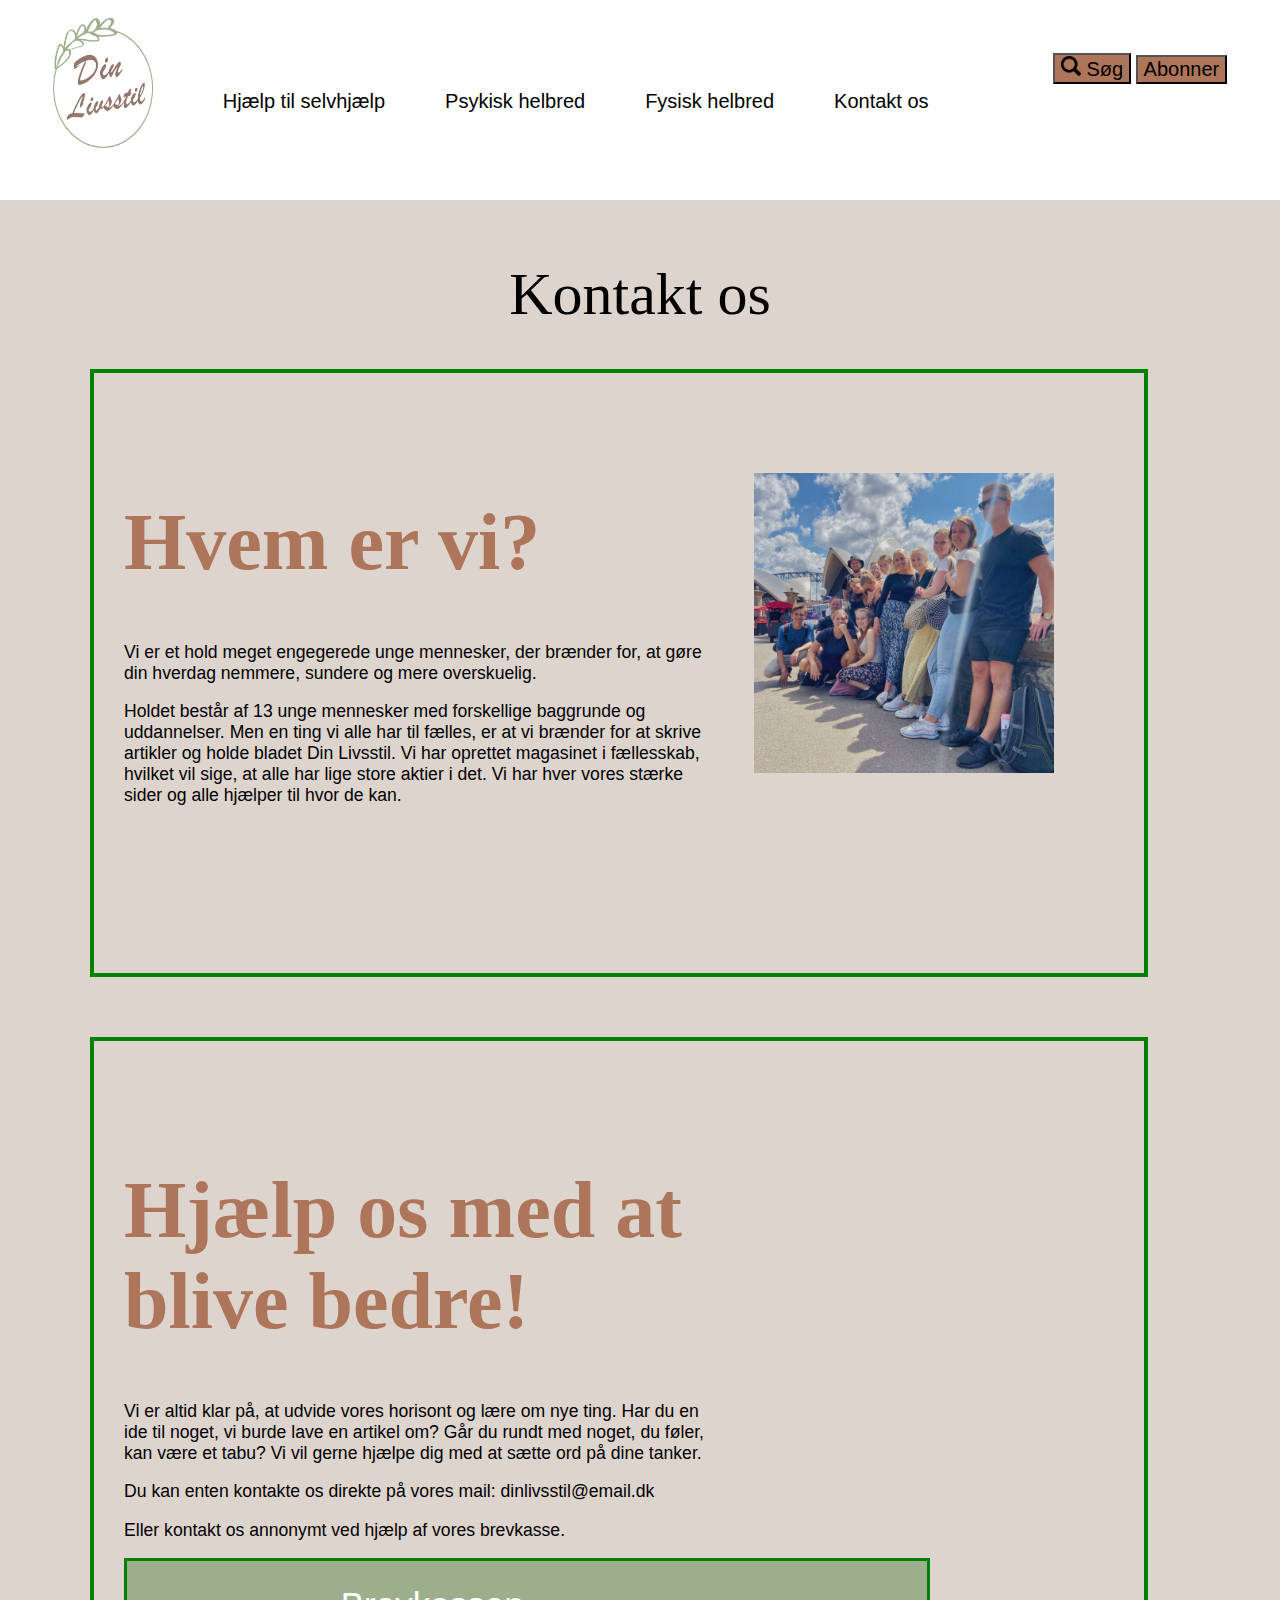
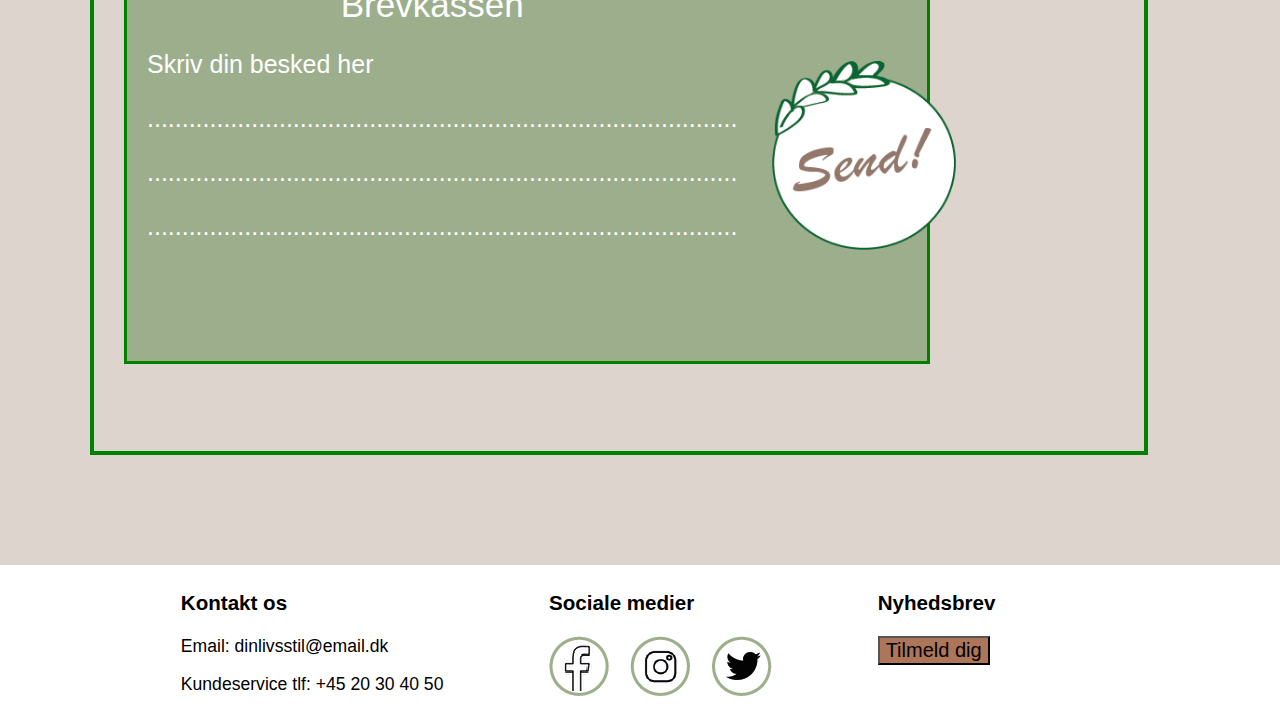
<file: kontakt.html>
<!DOCTYPE html>
<html lang="en">
<head>
  <meta charset="UTF-8">
  <meta name="viewport" content="width=device-width, initial-scale=1.0">
  <meta http-equiv="X-UA-Compatible" content="ie=edge">
  <title>Din livsstil</title>
  <link rel="stylesheet" href="css/style.css">
</head>
<body>

<header>

  <div id="knapper">

  <button type="button">
      <img src="images/soeg.png" alt="søg" style="width:20px">
    Søg
  </button>
  <button type="button">Abonner</button>
  </div>

    <div class="headerindhold">
      <div id="logo">

      <a href="index.html">
        <img src="images/livsstillogo.png" alt="logo" style="width: 100px; height: 130px;">
    </a>
      </div>

</div>
  <nav>
  <ul class="menu">
  <li>
    <a href="selvhjaelp.html">Hjælp til selvhjælp</a>
    <ul class="submenu">
      <li><a href="nr1.html">Hyg med dig selv</a></li>
      <li><a href="nr2.html">Indbyg afstresning i din hverdag</a></li>
      <li><a href="nr3.html">Du skal nok nå det hele</a></li>
    </ul>
  </li>
  <li>
    <a href="...">Psykisk helbred</a>
    <ul class="submenu">
      <li><a href="...">Fomo</a></li>
      <li><a href="...">Tabu</a></li>
    </ul>
  </li>
  <li>
    <a href="...">Fysisk helbred</a>
    <ul class="submenu">
      <li><a href="...">God kost</a></li>
      <li><a href="...">Sjov motion</a></li>
    </ul>
  </li>
  <li>
    <a href="kontakt.html">Kontakt os</a>
  </li>
</ul>
</nav>

</header>

<div class="wrap2">

<h1 id="overskrift"> Kontakt os </h1>


  <div class="indholdkasse">

  <div class="indholdtekst" style= "height: 500px">
    <h1 id="oktober"> Hvem er vi?</h1>
    <p>Vi er et hold meget engegerede unge mennesker,
der brænder for, at gøre din hverdag nemmere,
sundere og mere overskuelig.</p>
<p> Holdet består af 13 unge mennesker med forskellige baggrunde og uddannelser.
Men en ting vi alle har til fælles, er at vi brænder for at skrive artikler og holde bladet
Din Livsstil. Vi har oprettet magasinet i fællesskab, hvilket vil sige, at alle har lige store aktier i det.
Vi har hver vores stærke sider og alle hjælper til hvor de kan. </p>
  </div>

  <img id="billeder2" src="images/hold.jpg" alt="holdet">

    </div>


    <div class="indholdkasse" style= "height: 950px">

    <div class="indholdtekst">
      <h1 id="oktober"> Hjælp os med at blive bedre!</h1>
      <p>Vi er altid klar på, at udvide vores horisont og lære om nye ting.
Har du en ide til noget, vi burde lave en artikel om? Går du rundt med noget,
du føler, kan være et tabu? Vi vil gerne hjælpe dig med at sætte ord på dine tanker. </p>
  <p> Du kan enten kontakte os direkte på vores mail: dinlivsstil@email.dk</p>
  <p>Eller kontakt os annonymt ved hjælp af vores brevkasse.</p>

  <div class="brevkassen">
    <div class="brevtekst">
  <h1 id=brevkasse> Brevkassen</h1>
  <p id=besked> Skriv din besked her</p>
  <p id=linje> .....................................................................................</p>
  <p id=linje> .....................................................................................</p>
  <p id=linje> .....................................................................................</p>
  </div>

  <img id=knap src="images/sendknap.png" alt="sendknap" style= "width: 200px ; height: 200px">

  </div>

    </div>




      </div>




</div>


<footer class= "footer">
  <article class="footertekst">
    <h3> Kontakt os </h3>
      <p>Email: dinlivsstil@email.dk</p>
      <p>Kundeservice tlf: +45 20 30 40 50</p>
  </article>

<article class="footertekst">
  <h3> Sociale medier </h3>
  <a href="https://www.instagram.com/annicaholst/">
    <img src="images/socialemedier.png" alt="SoMe">
    </a>
</article>

<article class="footertekst">
  <h3> Nyhedsbrev </h3>
    <button type="button">Tilmeld dig</button>
</article>
  </footer>


</body>
</html>
</file>
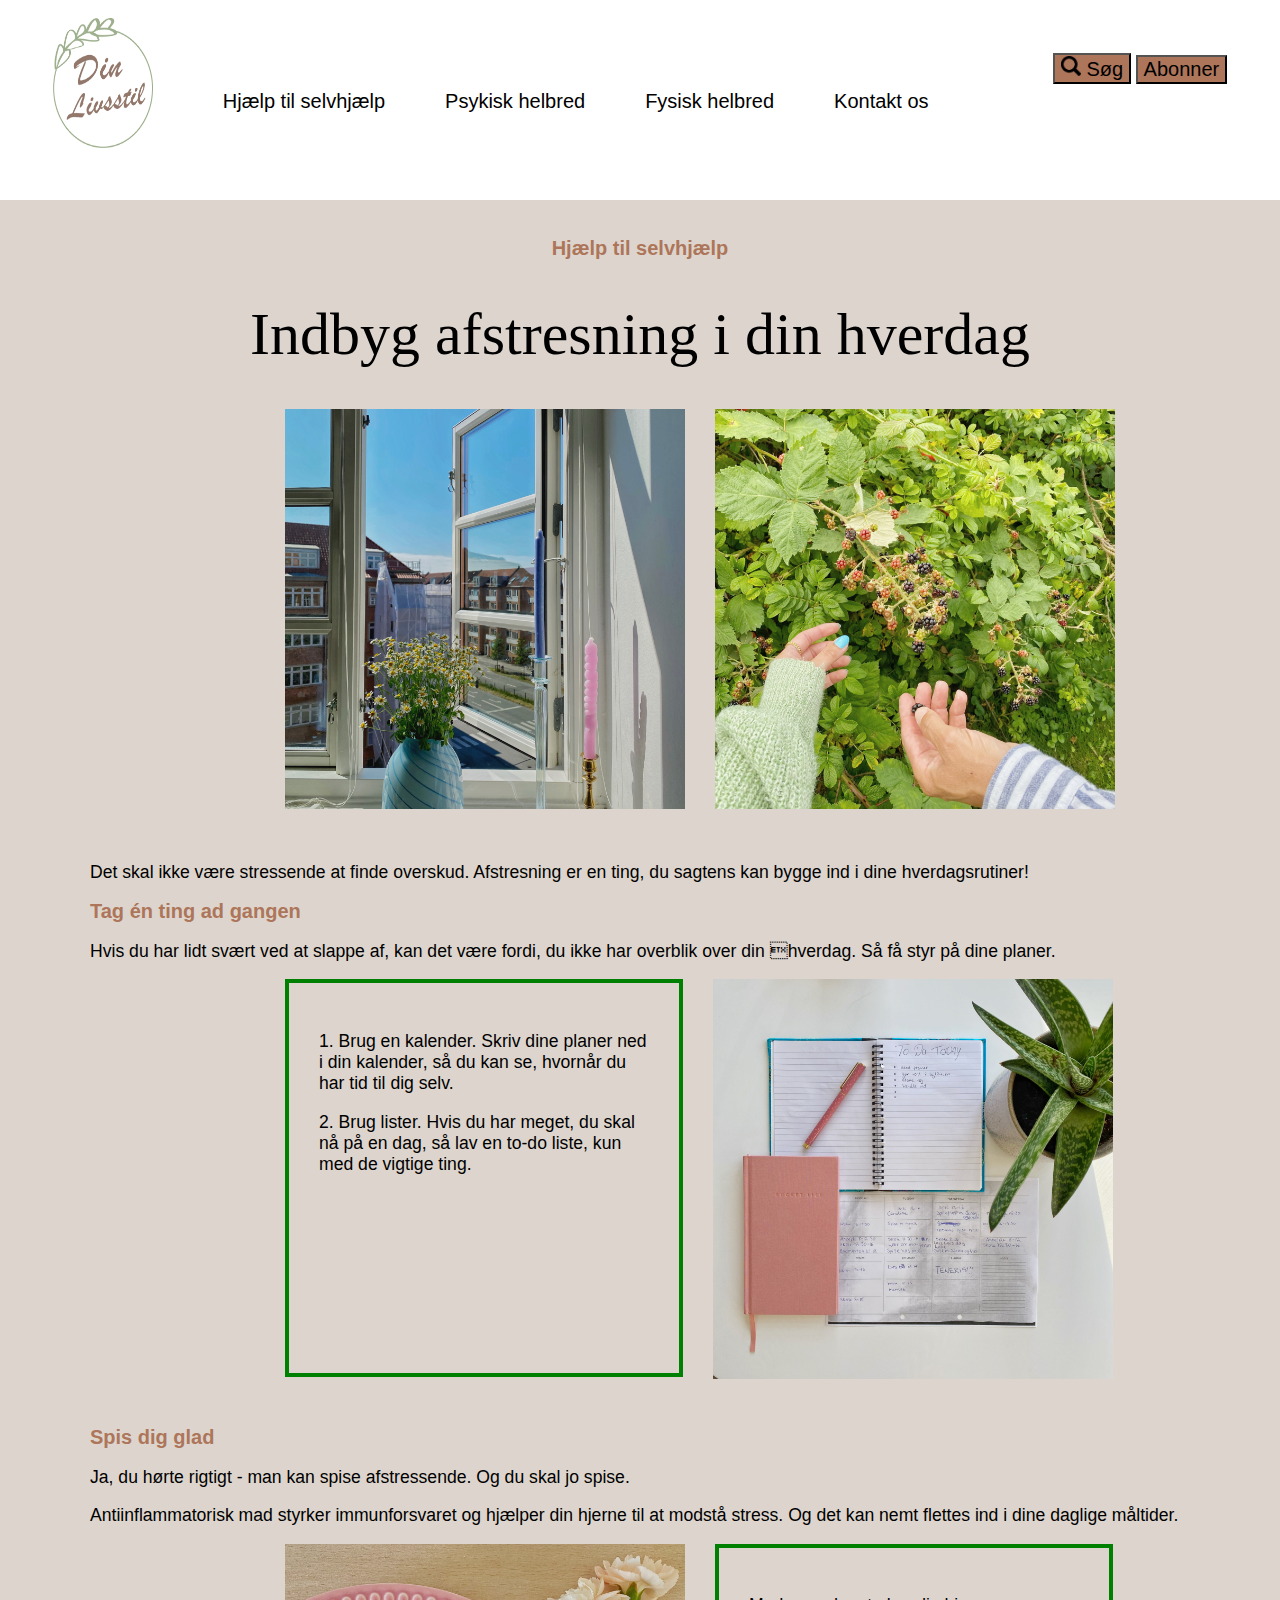
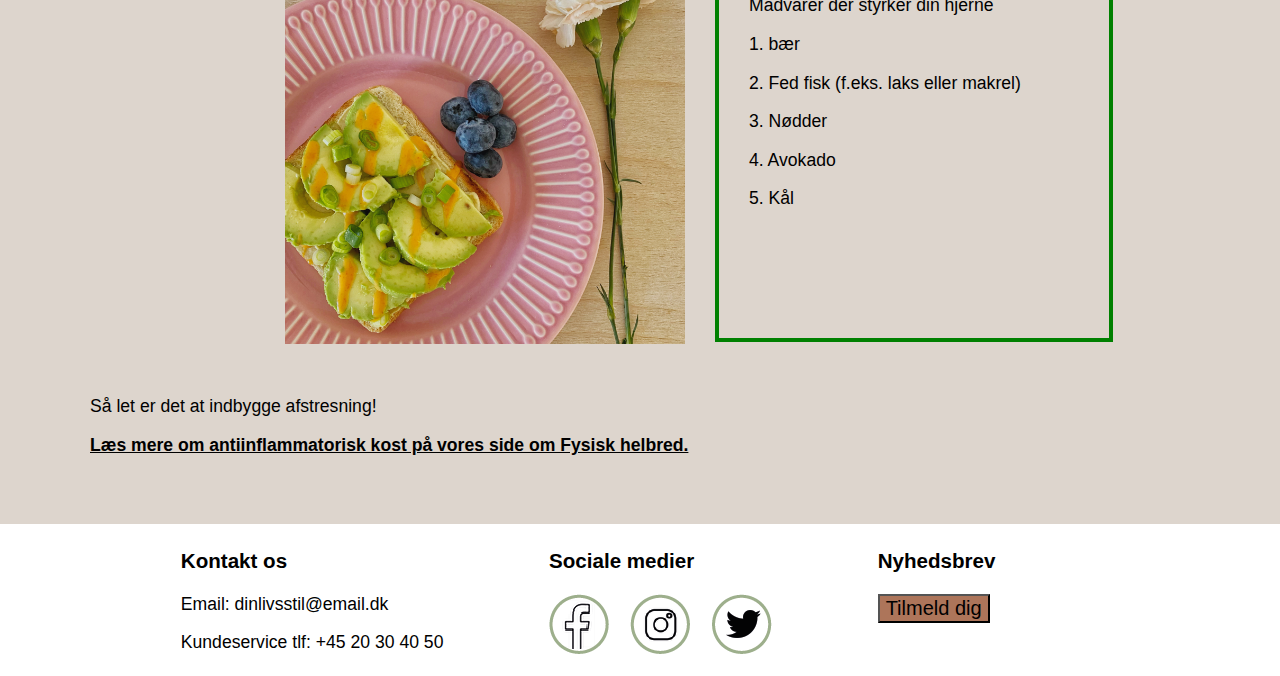
<file: nr2.html>
<!DOCTYPE html>
<html lang="en">
<head>
  <meta charset="UTF-8">
  <meta name="viewport" content="width=device-width, initial-scale=1.0">
  <meta http-equiv="X-UA-Compatible" content="ie=edge">
  <title>Din livsstil</title>
  <link rel="stylesheet" href="css/style.css">
</head>
<body>

<header>

  <div id="knapper">

  <button type="button">
      <img src="images/soeg.png" alt="søg" style="width:20px">
    Søg
  </button>
  <button type="button">Abonner</button>
  </div>

    <div class="headerindhold">
      <div id="logo">

      <a href="index.html">
        <img src="images/livsstillogo.png" alt="logo" style="width: 100px; height: 130px;">
    </a>
      </div>

</div>
  <nav>
  <ul class="menu">
  <li>
    <a href="selvhjaelp.html">Hjælp til selvhjælp</a>
    <ul class="submenu">
      <li><a href="nr1.html">Hyg med dig selv</a></li>
      <li><a href="nr2.html">Indbyg afstresning i din hverdag</a></li>
      <li><a href="nr3.html"> Du skal nok nå det hele</a></li>
    </ul>
  </li>
  <li>
    <a href="...">Psykisk helbred</a>
    <ul class="submenu">
      <li><a href="...">Fomo</a></li>
      <li><a href="...">Tabu</a></li>
    </ul>
  </li>
  <li>
    <a href="...">Fysisk helbred</a>
    <ul class="submenu">
      <li><a href="...">God kost</a></li>
      <li><a href="...">Sjov motion</a></li>
    </ul>
  </li>
  <li>
    <a href="kontakt.html">Kontakt os</a>
  </li>
</ul>
</nav>

</header>


<div class="wrap2">
<h2 id="hts"> Hjælp til selvhjælp</h2>
<h1 id="overskrift"> Indbyg afstresning i din hverdag </h1>

<div class="billeder">
  <img id= "billeder" src="images/vindue.jpg" alt="vindue">

  <img id="billeder" src="images/baer.JPG" alt="bær">
</div>

<p>Det skal ikke være stressende at finde overskud. Afstresning er en ting, du sagtens kan
bygge ind i dine hverdagsrutiner!</p>

<h2 id="småoverskrifter"> Tag én ting ad gangen</h2>
<p> Hvis du har lidt svært ved at slappe af, kan det være fordi, du ikke har overblik over din hverdag. Så få styr på dine planer.</p>


<div class="indhold">

  <div class=box>
    <p style> 1. Brug en kalender. Skriv dine
  planer ned i din kalender, så du
  kan se, hvornår du har tid til
  dig selv.</p>
  <p> 2. Brug lister. Hvis du har meget,
  du skal nå på en dag, så lav en
    to-do liste, kun med de vigtige
  ting.</p>

</div>

<img id="billeder" src="images/noter.JPG" alt="noter">

  </div>

  <h2 id="småoverskrifter"> Spis dig glad</h2>
  <p> Ja, du hørte rigtigt - man kan spise afstressende. Og du skal jo spise.</p>
  <p> Antiinflammatorisk mad styrker immunforsvaret og hjælper din hjerne til at modstå stress.
Og det kan nemt flettes ind i dine daglige måltider. </p>


<div class="indhold">

  <img id=billeder src="images/mad.JPG" alt="mad">


  <div class=box>
    <p style>  Madvarer der styrker din hjerne</p>
    <p> 1. bær </p>
    <p> 2. Fed fisk (f.eks. laks eller makrel)</p>
    <p> 3. Nødder </p>
    <p> 4. Avokado </p>
    <p> 5. Kål </p>

</div>

  </div>

  <p>Så let er det at indbygge afstresning!</p>
  <p id=eksempel>
  Læs mere om antiinflammatorisk kost på vores side om Fysisk helbred.
  </p>

</div>

<footer class= "footer">
  <article class="footertekst">
    <h3> Kontakt os </h3>
      <p>Email: dinlivsstil@email.dk</p>
      <p>Kundeservice tlf: +45 20 30 40 50</p>
  </article>

<article class="footertekst">
  <h3> Sociale medier </h3>
  <a href="https://www.instagram.com/annicaholst/">
    <img src="images/socialemedier.png" alt="SoMe">
    </a>
</article>

<article class="footertekst">
  <h3> Nyhedsbrev </h3>
    <button type="button">Tilmeld dig</button>
</article>

  </footer>


</body>
</file>
<file: css/style.css>
/* med et undermenu-niveau */
.menu {
display: inline-flex;
font-family: "Kohinoor Telugu", sans-serif;
list-style-type: none;
float:inherit;
padding-top: 70px;
font-size: 20px;

}

.menu a {
  padding: 0px 30px;
}


.submenu { display: none;}

.menu>li:hover>.submenu {
  display:block;
  list-style-type: none;
  font-size: 15px;
}

/*
Hvis der er behov for flere niveauer, så prøv:

.menu li>ul { display: none; }
.menu li:hover>ul { display: block; }
*/

/* Google fonts (NB: load før :root) */
@import url('https://fonts.googleapis.com/css2?family=Roboto:wght@300&display=swap');
/* font-family: 'Roboto', sans-serif */

:root {
  /* farver */
  --blue: #5c7189;
  --white: #ffffff;
  --red: #ad755a;
  --beige: #ddd5cd;
  --green:#9cae8c;
}

{
  /*fonte*/
--displayH: Roboto;
--font-family: "Brush Script MT", cursive;
--font-family: "Kohinoor Telugu", sans-serif;
}

/* responsive regler */

@media screen and (max-width: 401px) {
  body {
    background-color: var(--beige);
    color: #fff;
    font-size: 200%;
    margin: 0 auto;
  }
}

@media screen and (min-width: 400px) {
  body {
    background-color: var(--beige);
    color: #fff;
    font-size: 110%;
    margin: 0 auto;
  }

}

/*header*/
header {
  background-color: white;
  width: 100%;
  height: 200px;
}

button {
  background-color: var(--red);
  font-size: 20px;

}

button:hover{
  border: solid white;
}

.headerindhold {
  display: inline-flex;
  float: left;


}

#logo {
  float: left;
  padding-left: 3em;
  padding-top: 1em;
}

#knapper {
float: right;
padding-top: 3em;
padding-right: 3em;
}


/*link udseende*/
a:link, a:visited {
  color: black;
  background-color: transparent;
  text-decoration: none;
}

a:hover {
  color: var(--red);
  background-color: transparent;
  text-decoration: none;
}

/*forsidebillede*/
.bigphoto {
  position: relative;
  text-align: center;
}

.centered1 {
  position: absolute;
  left: 30%;
  top: 10%;

}

.centered2 {
  position: absolute;
  left: 40%;
  top: 70%;
}

#genvind {
  font-family: "Brush Script MT", cursive;
  font-size: 80px;
  color: white;

}

#slogan {
  font-family: "Kohinoor Telugu", sans-serif;
  color: #193f7d;
  font-size: 20px;
  font-weight: lighter;
}



/*tekst*/
h1, h2 {
  font-family: "Kohinoor Telugu", sans-serif;
  Color: var(--red)
}


h3 {
  font-family: "Kohinoor Telugu", sans-serif;
  color: black;
}


p {
  font-family: "Kohinoor Telugu", sans-serif;
  color: black;
}


#oktober {
  font-family: "Brush Script MT", cursive;
  font-size: 80px;
}

.midttekst {
  font-size: 25px;
}

#læs {
  font-weight: bolder;
  font-family: "Kohinoor Telugu", sans-serif;
}

#underoverskrifter {
  text-align: center;
  text-decoration: underline;
}

#overskrift {
  font-family: "Brush Script MT", cursive;
  font-size: 60px;
  text-align: center;
  font-weight: lighter;
  color: black;
}

#hts {
  text-align: center;
  font-weight: bolder;
  font-size: 20px;
}

#småoverskrifter {
  font-weight: bolder;
  font-size: 20px;
}


#eksempel {
  text-decoration: underline;
  font-weight: bolder;
}

#liste {
  list-style-type: circle;
}

#brevkasse {
  color: white;
  font-size: 35px;
  font-family: "Kohinoor Telugu", sans-serif;
  text-align: center;
  font-weight: lighter;
}

#besked {
  color: white;
  font-size: 25px;
  font-family: "Kohinoor Telugu", sans-serif;
  padding-left: 20px;
}

#linje {
  color: white;
  font-size: 25px;
  padding-left: 20px;
}

#blåskrift {
  color: var(--blue);
}


/*indhold*/


.wrap {
  padding-left: 10em;
  padding-right: 10em;
  padding-top: 20px;

}

.wrap2 {
  padding-top: 20px;
  padding-left: 90px;
  padding-right: 90px;
  padding-bottom: 50px;
  margin: 0 auto;

}

.midt {
  display: inline-flex;
  padding-bottom: 5em;
}


.flexartikler {
display: inline-flex;
padding-left: 100px;
margin-bottom: 40px;


}

.artikel {
  margin: 15px;
  padding-bottom: 2px;
  background-color: solid var(--beige);
  border: 4px solid var(--blue);
  text-align: center;
  display: center;

}

.billeder {
  display: inline-flex;
  align-items: center;
  padding-left: 15%;
}

#billeder {
  padding-left: 30px;
  padding-bottom: 30px;
  max-width: 400px;
  max-height: 400px;
}

#billeder2 {
  padding-left: 30px;
  padding-bottom: 30px;
  max-width: 300px;
  max-height: 300px;
  padding-top: 70px;
}

.box {
border: 4px solid green;
width: 330px;
height: 330px;
padding: 30px;
margin-left: 30px;

}

.indhold {
  display: inline-flex;
  padding-left: 15%;
}

.indhold2 {
  display: inline-flex;
}

.indholdtekst {
  padding-top: 40px;
  border: transparent;
  max-width: 600px;
}

video {
  max-width: 300px;
  max-height: 400px;
  padding-left: 100px;
}

.indholdkasse {
  display: inline-flex;
  border: 4px solid green;
  padding: 30px;
  width: 90%;
  margin-bottom: 60px;


}

.brevkassen {
  width: 800px;
  height: 400px;
  background-color: var(--green);
  margin: 0 auto;
  border: solid green;
  display: inline-flex;
}


#knap {
padding-top: 100px;
padding-left: 35px;
}

#knap:hover {
  border: solid var(--green);
}

/*footer*/

footer {
  background: white;
  width: 100%;
}
.footer {
  display: inline-flex;
  padding-left: 10%;

}

.footertekst {
  padding: 3em;
  padding-top: 5px;
  padding-bottom: 5px;

}


/* @uri: https://www.w3schools.com/css/css3_mediaqueries.asp */
</file>
